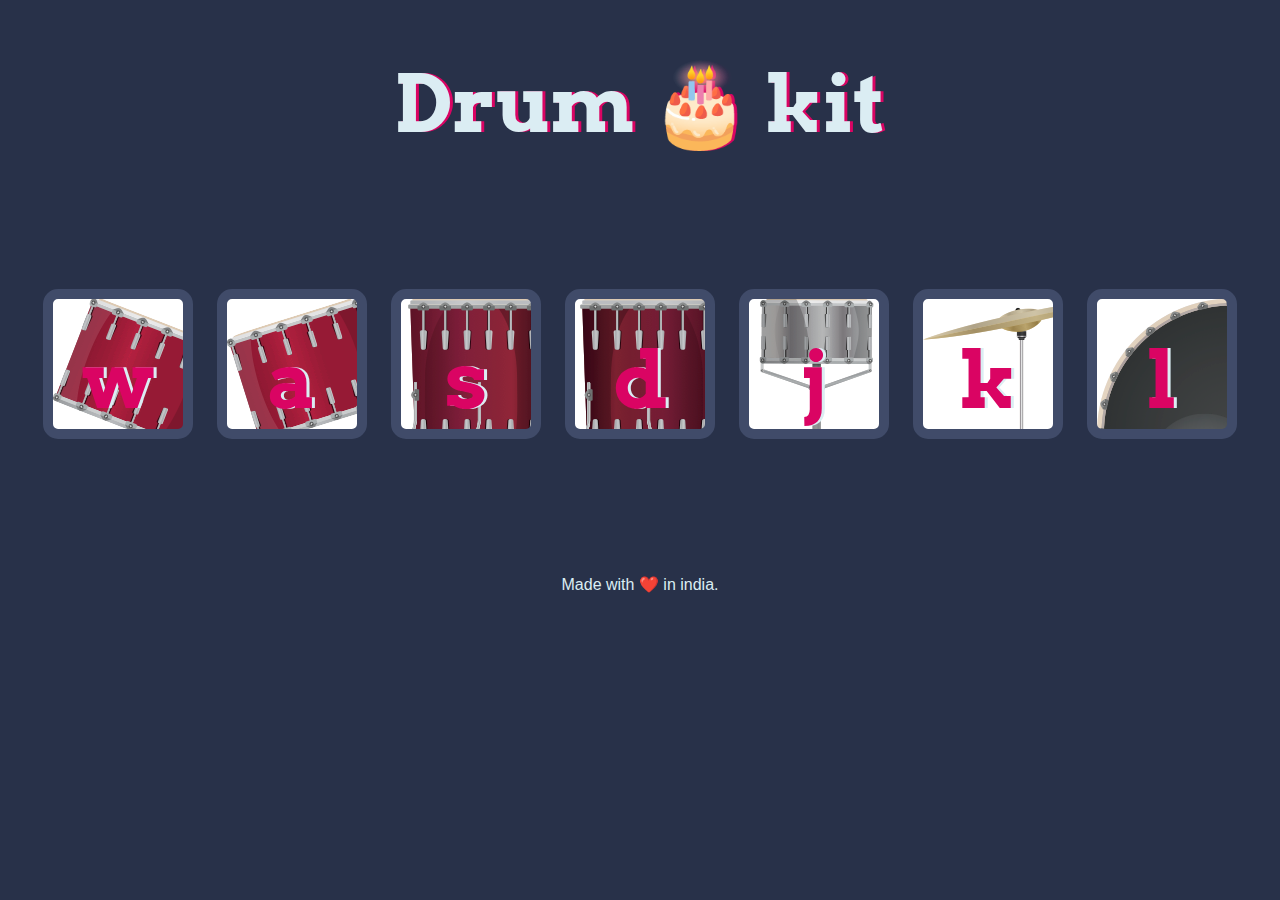
<file: drum kit/index.html>
<!DOCTYPE html>
<html lang="en" dir="ltr">
  <head>
    <meta charset="utf-8">
    <title>Drum kit</title>
    <link rel="stylesheet" href="styles.css">
    <link href="https://fonts.googleapis.com/css?family=Arvo" rel="stylesheet">
  </head>
  <body>
    <h1 id="title">Drum 🎂 kit</h1>
    <div class="set">
      <button class="w drum">w</button>
      <button class="a drum">a</button>
      <button class="s drum">s</button>
      <button class="d drum">d</button>
      <button class="j drum">j</button>
      <button class="k drum">k</button>
      <button class="l drum">l</button>
    </div>

      <script src="index.js"></script>
  </body>
  <footer>
      Made with ❤️ in india.
    </footer>
</html>
</file>
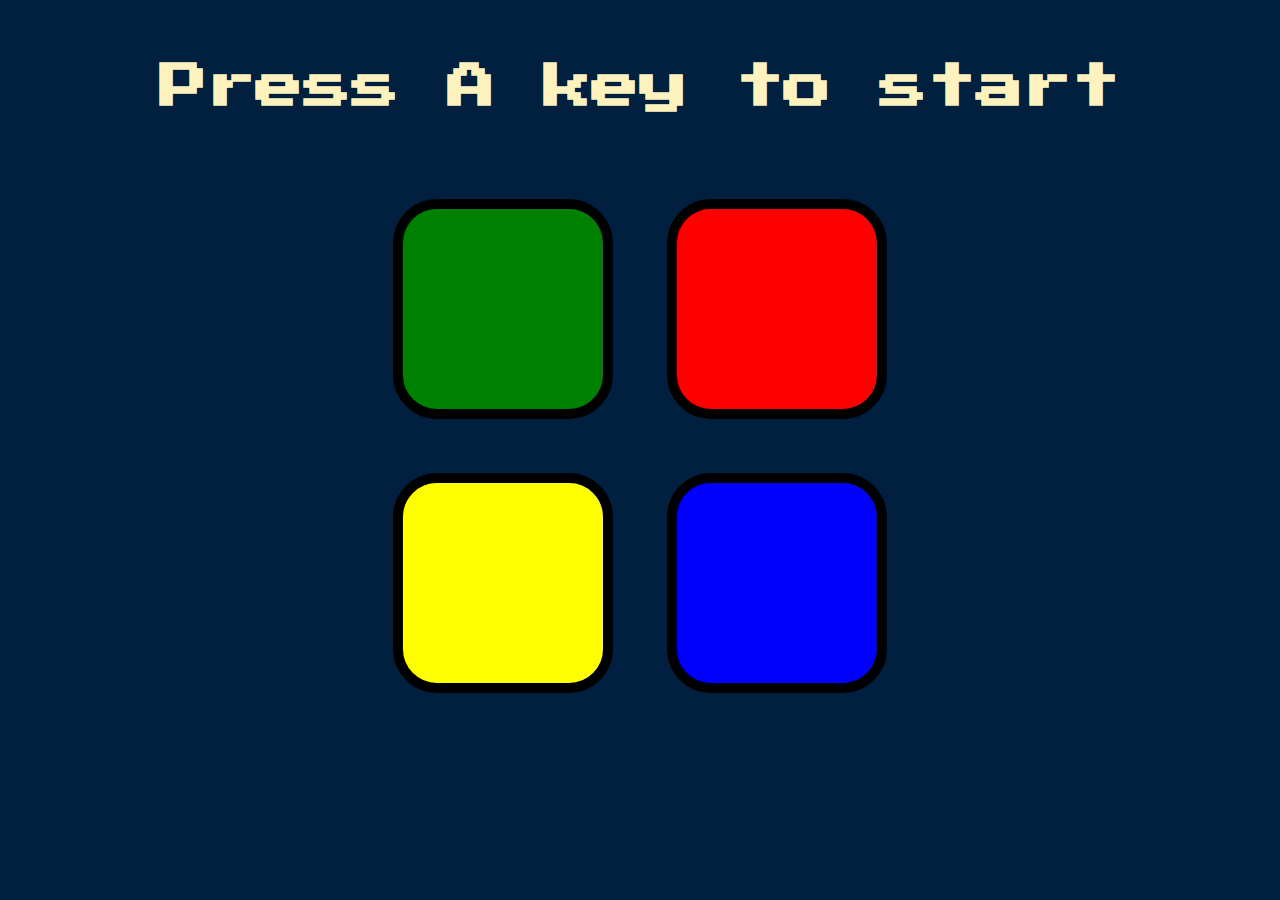
<file: simon game/index.html>
<!DOCTYPE html>
<html lang="en" dir="ltr">
  <head>
    <meta charset="utf-8">
    <title>simon</title>
    <link rel="stylesheet" href="styles.css">
    <link href="https://fonts.googleapis.com/css?family=Press+Start+2P" rel="stylesheet">
  </head>
  <body>
<h1 id="level-title">Press A key to start</h1>
<div class="container">
  <div class="row">
    <div type="button"  id="green" class="btn green"> </div>
      <div type="button"  id="red" class="btn red"> </div>
</div>
 <div class="row">
   <div type="button"  id="yellow" class="btn yellow"> </div>
     <div type="button"  id="blue" class="btn blue"> </div>
  </div>
</div>
<script src="https://ajax.googleapis.com/ajax/libs/jquery/3.6.0/jquery.min.js"></script>
<script src="index.js" charset="utf-8"></script>
  </body>
</html>
</file>
<file: drum kit/styles.css>
body {
  text-align: center;
  background-color: #283149;
}

h1 {
  font-size: 5rem;
  color: #DBEDF3;
  font-family: "Arvo", cursive;
  text-shadow: 3px 0 #DA0463;

}

footer {
  color: #DBEDF3;
  font-family: sans-serif;
}

.w {
 background-image:url("images/tom1.png");
 background-color: #cccccc;
}

.a {
  background-image:url("images/tom2.png");
  background-color: #cccccc;
}

.s {
  background-image:url("images/tom3.png");
  background-color: #cccccc;
}

.d {
  background-image:url("images/tom4.png");
  background-color: #cccccc;
}

.j {
  background-image:url("images/snare.png");
  background-color: #cccccc;
}

.k {
  background-image:url("images/crash.png");
  background-color: #cccccc;
}

.l {
  background-image:url("images/kick.png");
  background-color: #cccccc;
}

.set {
  margin: 10% auto;
}

.game-over {
  background-color: red;
  opacity: 0.8;
}

.pressed {
  box-shadow: 0 3px 4px 0 #DBEDF3;
  opacity: 0.5;
}

.red {
  color: red;
}

.drum {
  outline: none;
  border: 10px solid #404B69;
  font-size: 5rem;
  font-family: 'Arvo', cursive;
  line-height: 2;
  font-weight: 900;
  color: #DA0463;
  text-shadow: 3px 0 #DBEDF3;
  border-radius: 15px;
  display: inline-block;
  width: 150px;
  height: 150px;
  text-align: center;
  margin: 10px;
  background-color: white;
}
</file>
<file: simon game/styles.css>
body {
  text-align: center;
  background-color: #011F3F;
}

#level-title {
  font-family: 'Press Start 2P', cursive;
  font-size: 3rem;
  margin:  5%;
  color: #FEF2BF;
}

.container {
  display: block;
  width: 50%;
  margin: auto;

}

.btn {
  margin: 25px;
  display: inline-block;
  height: 200px;
  width: 200px;
  border: 10px solid black;
  border-radius: 20%;
}

.game-over {
  background-color: red;
  opacity: 0.8;
}

.red {
  background-color: red;
}

.green {
  background-color: green;
}

.blue {
  background-color: blue;
}

.yellow {
  background-color: yellow;
}

.pressed {
  box-shadow: 0 0 20px white;
  background-color: grey;
}
</file>
